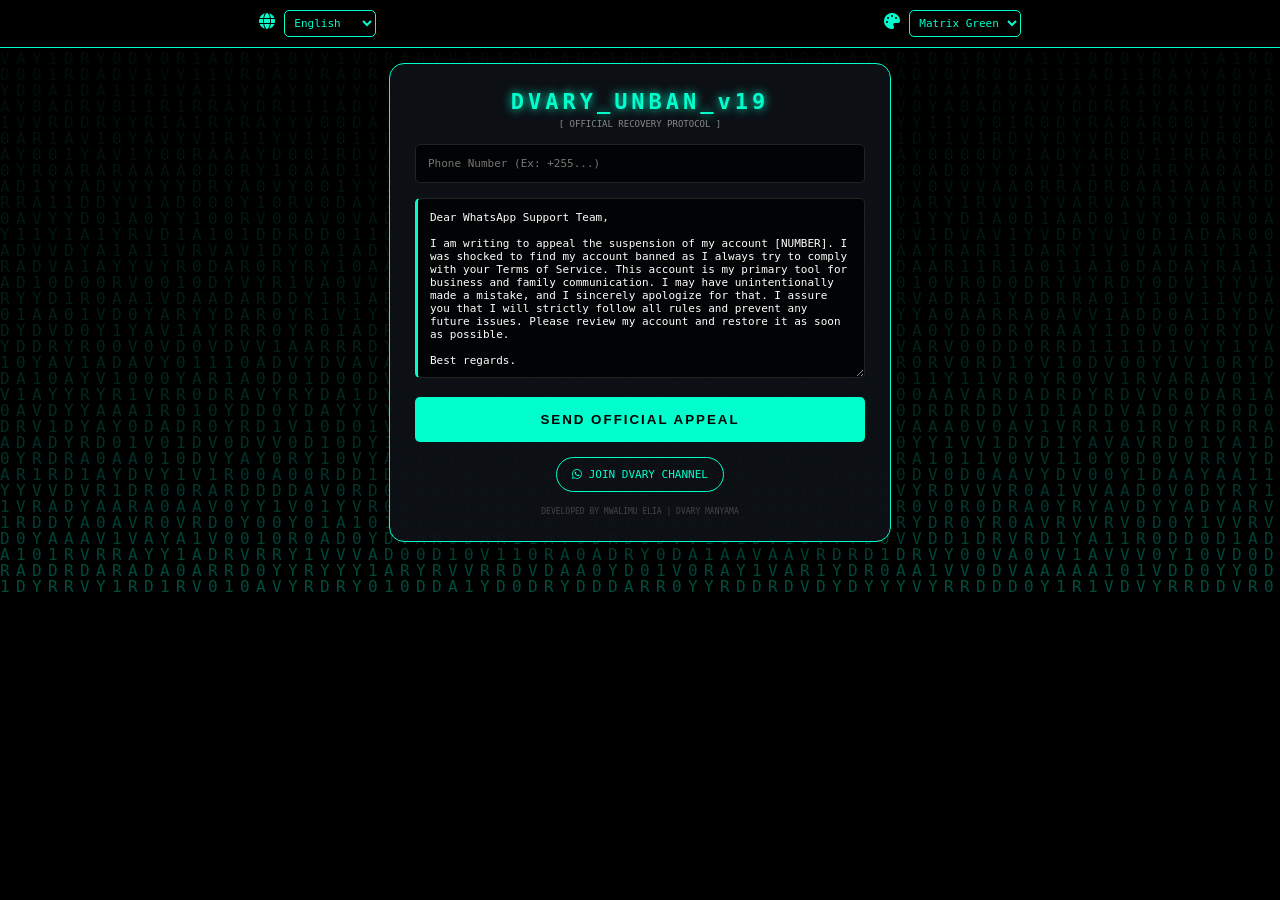
<file: index.html>
<!DOCTYPE html>
<html lang="en">
<head>
    <meta charset="UTF-8">
    <meta name="viewport" content="width=device-width, initial-scale=1.0">
    <title>DVARY UNBAN MASTER | V19 PRO</title>
    <link rel="stylesheet" href="https://cdnjs.cloudflare.com/ajax/libs/font-awesome/6.4.0/css/all.min.css">
    <style>
        :root { --p: #00ffcc; --bg: #000; }
        body { background: var(--bg); color: var(--p); font-family: 'Share Tech Mono', monospace; margin: 0; overflow: hidden; height: 100vh; transition: 0.5s; }
        #matrix { position: fixed; top: 0; left: 0; width: 100%; height: 100%; z-index: -1; opacity: 0.3; }
        
        /* TOP CONTROLS */
        .controls { position: relative; z-index: 100; background: rgba(0,0,0,0.8); padding: 10px; display: flex; justify-content: space-around; border-bottom: 1px solid var(--p); flex-wrap: wrap; gap: 10px; }
        select { background: #000; color: var(--p); border: 1px solid var(--p); padding: 5px; border-radius: 5px; outline: none; cursor: pointer; font-family: inherit; font-size: 11px; }

        .container { position: relative; z-index: 10; max-width: 450px; margin: 15px auto; background: rgba(13, 17, 23, 0.95); padding: 25px; border-radius: 15px; border: 1px solid var(--p); box-shadow: 0 0 30px rgba(0, 0, 0, 0.5); text-align: center; max-height: 85vh; overflow-y: auto; }
        .logo { font-size: 22px; font-weight: bold; letter-spacing: 4px; margin-bottom: 5px; text-shadow: 0 0 10px var(--p); }
        
        input, textarea { width: 100%; padding: 12px; background: rgba(0,0,0,0.8); border: 1px solid #222; color: #fff; border-radius: 5px; margin-bottom: 15px; box-sizing: border-box; outline: none; font-family: inherit; font-size: 11px; }
        textarea { border-left: 3px solid var(--p); height: 180px; text-align: left; }
        
        .btn-send { width: 100%; padding: 15px; background: var(--p); color: #000; border: none; border-radius: 5px; font-weight: 900; cursor: pointer; letter-spacing: 2px; }
        .channel-link { display: inline-block; margin-top: 15px; padding: 10px 15px; border: 1px solid var(--p); color: var(--p); text-decoration: none; font-size: 11px; border-radius: 20px; }
        .footer { margin-top: 15px; font-size: 8px; color: #444; }
    </style>
</head>
<body>

    <canvas id="matrix"></canvas>

    <div class="controls">
        <div>
            <i class="fas fa-globe"></i>
            <select id="langSwitch" onchange="changeContent()">
                <option value="en">English</option>
                <option value="sw">Kiswahili</option>
                <option value="fr">French</option>
                <option value="ar">Arabic</option>
            </select>
        </div>
        <div>
            <i class="fas fa-palette"></i>
            <select id="themeSwitch" onchange="changeTheme()">
                <option value="matrix">Matrix Green</option>
                <option value="hacker">Hacker Red</option>
                <option value="cyber">Cyber Blue</option>
                <option value="gold">Gold Edition</option>
            </select>
        </div>
    </div>

    <div class="container">
        <div class="logo">DVARY_UNBAN_v19</div>
        <div id="status_text" style="font-size: 9px; color: #888; margin-bottom: 15px;">[ SECURE RECOVERY SYSTEM ]</div>

        <input type="text" id="phoneNumber" placeholder="Phone Number (Ex: +255...)">
        
        <textarea id="appealMsg" readonly></textarea>

        <button class="btn-send" id="btn_text" onclick="sendEmail()">SEND OFFICIAL APPEAL</button>

        <a href="https://whatsapp.com/channel/0029VbCRC9b5fM5cruU8PF2M" class="channel-link" target="_blank">
            <i class="fab fa-whatsapp"></i> JOIN DVARY CHANNEL
        </a>

        <div class="footer">DEVELOPED BY MWALIMU ELIA | DVARY MANYAMA</div>
    </div>

    <script>
        const content = {
            en: {
                status: "[ OFFICIAL RECOVERY PROTOCOL ]",
                btn: "SEND OFFICIAL APPEAL",
                placeholder: "Phone Number (Ex: +255...)",
                msg: "Dear WhatsApp Support Team,\n\nI am writing to appeal the suspension of my account [NUMBER]. I was shocked to find my account banned as I always try to comply with your Terms of Service. This account is my primary tool for business and family communication. I may have unintentionally made a mistake, and I sincerely apologize for that. I assure you that I will strictly follow all rules and prevent any future issues. Please review my account and restore it as soon as possible.\n\nBest regards."
            },
            sw: {
                status: "[ MFUMO RASMI WA KUREJESHA NAMBA ]",
                btn: "TUMA MAOMBI RASMI",
                placeholder: "Namba ya Simu (Mfano: +255...)",
                msg: "Ndugu Timu ya Huduma ya WhatsApp,\n\nNinaandika barua hii kuomba kurejeshewa akaunti yangu [NUMBER]. Nimeshtushwa na kufungiwa kwa akaunti hii kwani nimekuwa nikijitahidi kufuata sheria zenu. Akaunti hii ni muhimu sana kwa shughuli zangu za kila siku na mawasiliano ya familia. Huenda kuna kosa lilitokea bila kukusudia, na ninaomba radhi kwa hilo. Ninaahidi kufuata kanuni zenu zote kuanzia sasa. Tafadhali fanyeni mapitio na kunifungulia akaunti yangu.\n\nWako mtiifu."
            },
            fr: {
                status: "[ PROTOCOLE DE RÉCUPÉRATION ]",
                btn: "ENVOYER L'APPEL",
                placeholder: "Numéro de téléphone",
                msg: "Cher support WhatsApp,\n\nJe vous contacte pour contester la suspension de mon compte [NUMBER]. Je respecte scrupuleusement vos conditions d'utilisation. Ce compte est indispensable pour mon travail et mes contacts familiaux. Je m'excuse pour toute erreur involontaire. Je m'engage à respecter toutes vos règles à l'avenir. Merci de bien vouloir restaurer mon compte dès que possible.\n\nCordialement."
            },
            ar: {
                status: "[ بروتوكول الاسترداد الرسمي ]",
                btn: "إرسال طلب رسمي",
                placeholder: "رقم الهاتف",
                msg: "عزيزي فريق دعم واتساب،\n\nأكتب إليكم لاستئناف تعليق حسابي [NUMBER]. لقد صدمت عندما وجدت حسابي محظورًا لأنني أحاول دائمًا الالتزام بشروط الخدمة الخاصة بكم. هذا الحساب هو أداتي الأساسية للعمل والتواصل العائلي. يرجى مراجعة حسابي واستعادته في أقرب وقت ممكن.\n\nمع خالص التقدير."
            }
        };

        const themes = {
            matrix: { color: "#00ffcc", bg: "#000" },
            hacker: { color: "#ff003c", bg: "#000" },
            cyber: { color: "#00ccff", bg: "#050810" },
            gold: { color: "#ffcc00", bg: "#111" }
        };

        function changeContent() {
            const lang = document.getElementById('langSwitch').value;
            const data = content[lang];
            document.getElementById('status_text').innerText = data.status;
            document.getElementById('btn_text').innerText = data.btn;
            document.getElementById('phoneNumber').placeholder = data.placeholder;
            document.getElementById('appealMsg').value = data.msg;
        }

        function changeTheme() {
            const theme = document.getElementById('themeSwitch').value;
            const style = themes[theme];
            document.documentElement.style.setProperty('--p', style.color);
            document.documentElement.style.setProperty('--bg', style.bg);
        }

        function sendEmail() {
            const number = document.getElementById('phoneNumber').value;
            const lang = document.getElementById('langSwitch').value;
            if(!number || number.length < 5) return alert("Enter number!");
            const email = "support@whatsapp.com";
            const subject = "Question about my account - " + number;
            let bodyText = content[lang].msg.replace("[NUMBER]", number);
            window.location.href = `mailto:${email}?subject=${encodeURIComponent(subject)}&body=${encodeURIComponent(bodyText)}`;
        }

        changeContent();
        // Matrix Animation Logic
        const canvas = document.getElementById('matrix');
        const ctx = canvas.getContext('2d');
        canvas.width = window.innerWidth; canvas.height = window.innerHeight;
        const letters = "DVARY01"; const fontSize = 16; const columns = canvas.width / fontSize;
        const drops = Array(Math.floor(columns)).fill(1);
        function draw() {
            ctx.fillStyle = "rgba(0, 0, 0, 0.05)"; ctx.fillRect(0, 0, canvas.width, canvas.height);
            ctx.fillStyle = getComputedStyle(document.documentElement).getPropertyValue('--p');
            ctx.font = fontSize + "px monospace";
            for (let i = 0; i < drops.length; i++) {
                const text = letters.charAt(Math.floor(Math.random() * letters.length));
                ctx.fillText(text, i * fontSize, drops[i] * fontSize);
                if (drops[i] * fontSize > canvas.height && Math.random() > 0.975) drops[i] = 0;
                drops[i]++;
            }
        }
        setInterval(draw, 35);
    </script>
</body>
</html>
</file>
